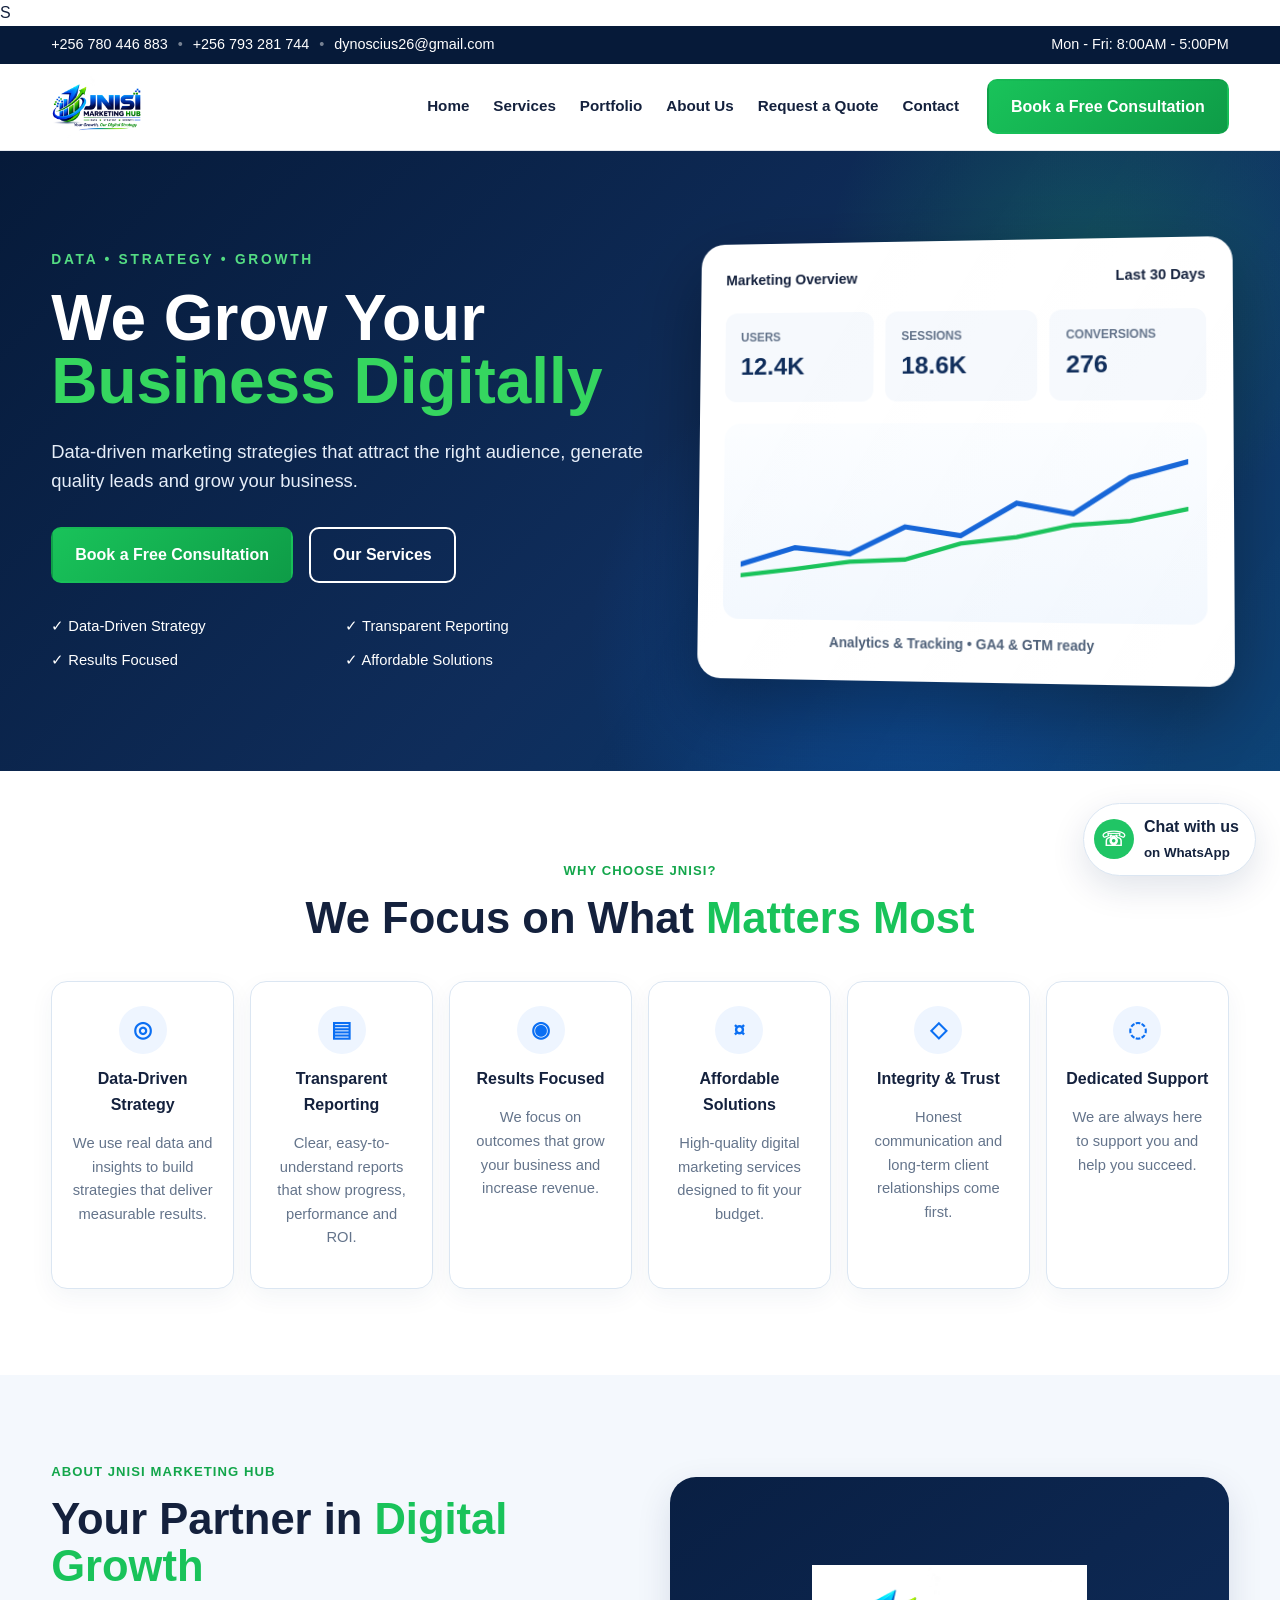
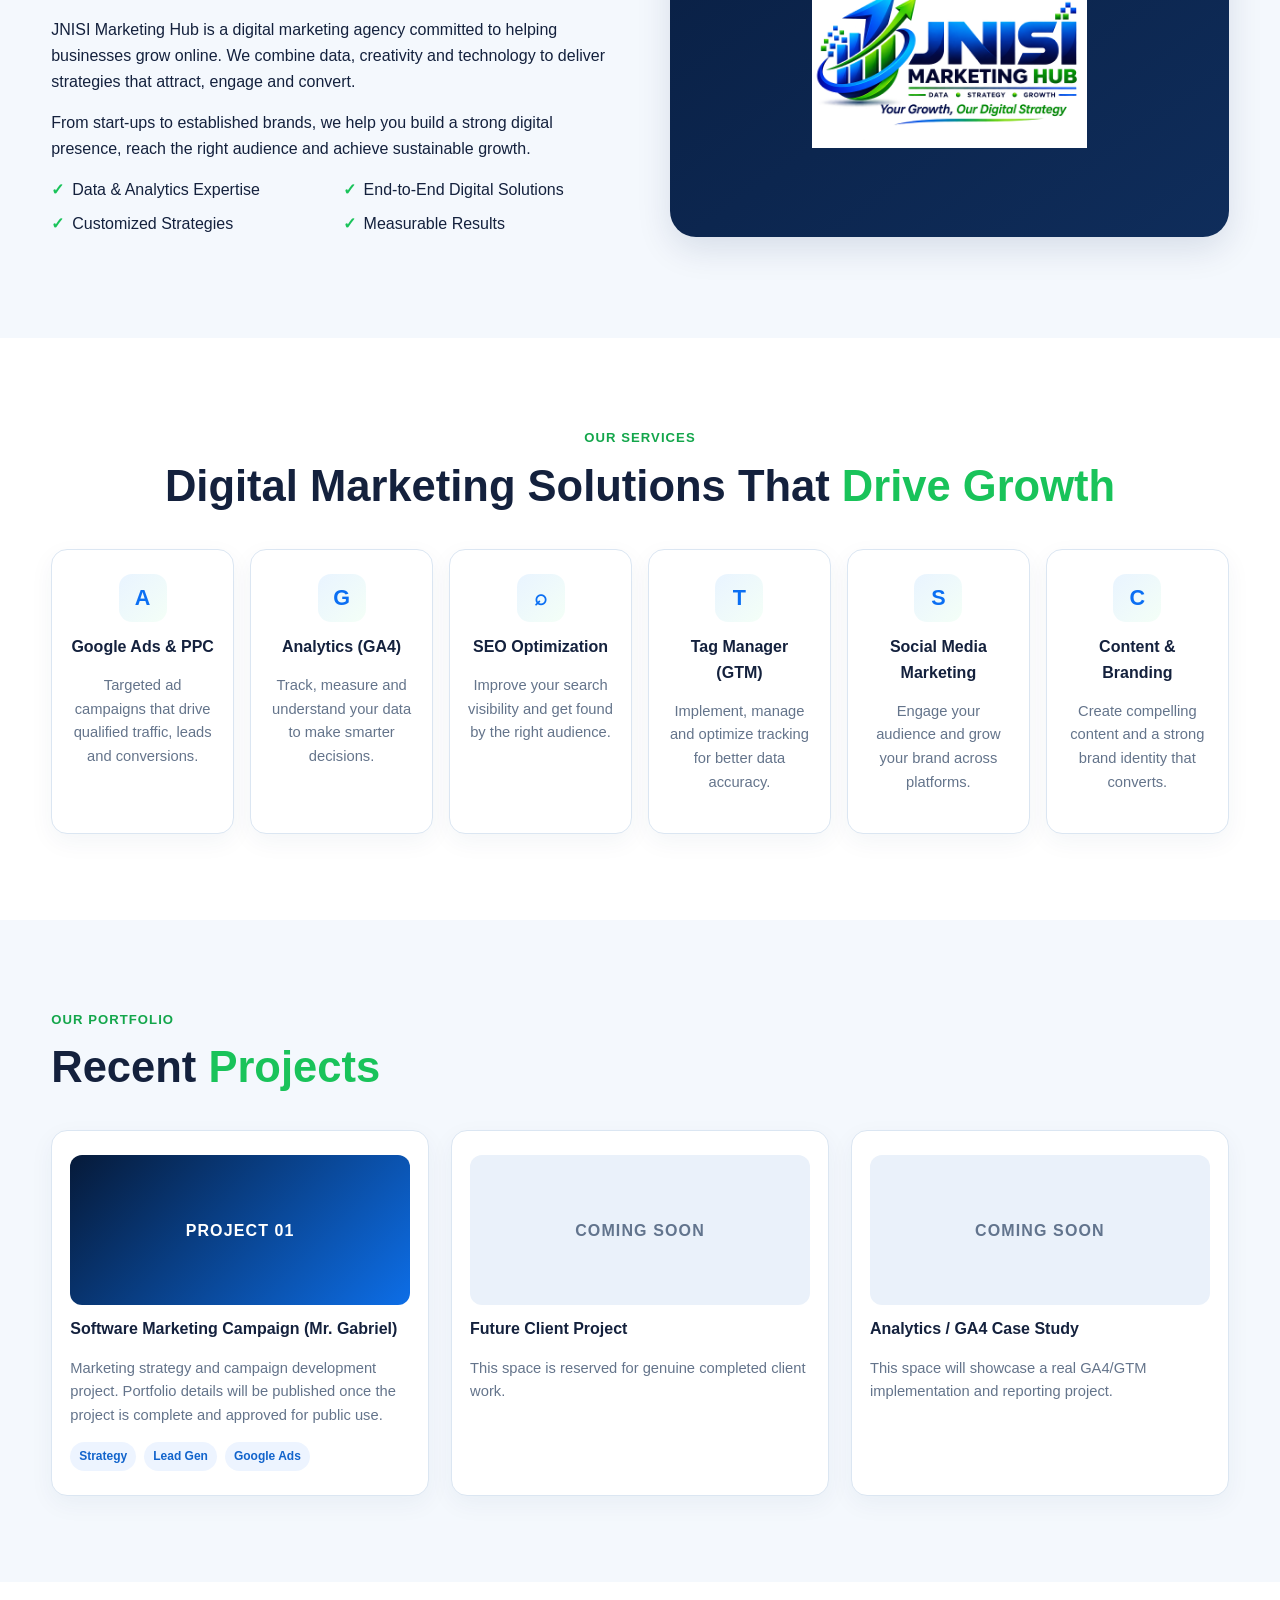
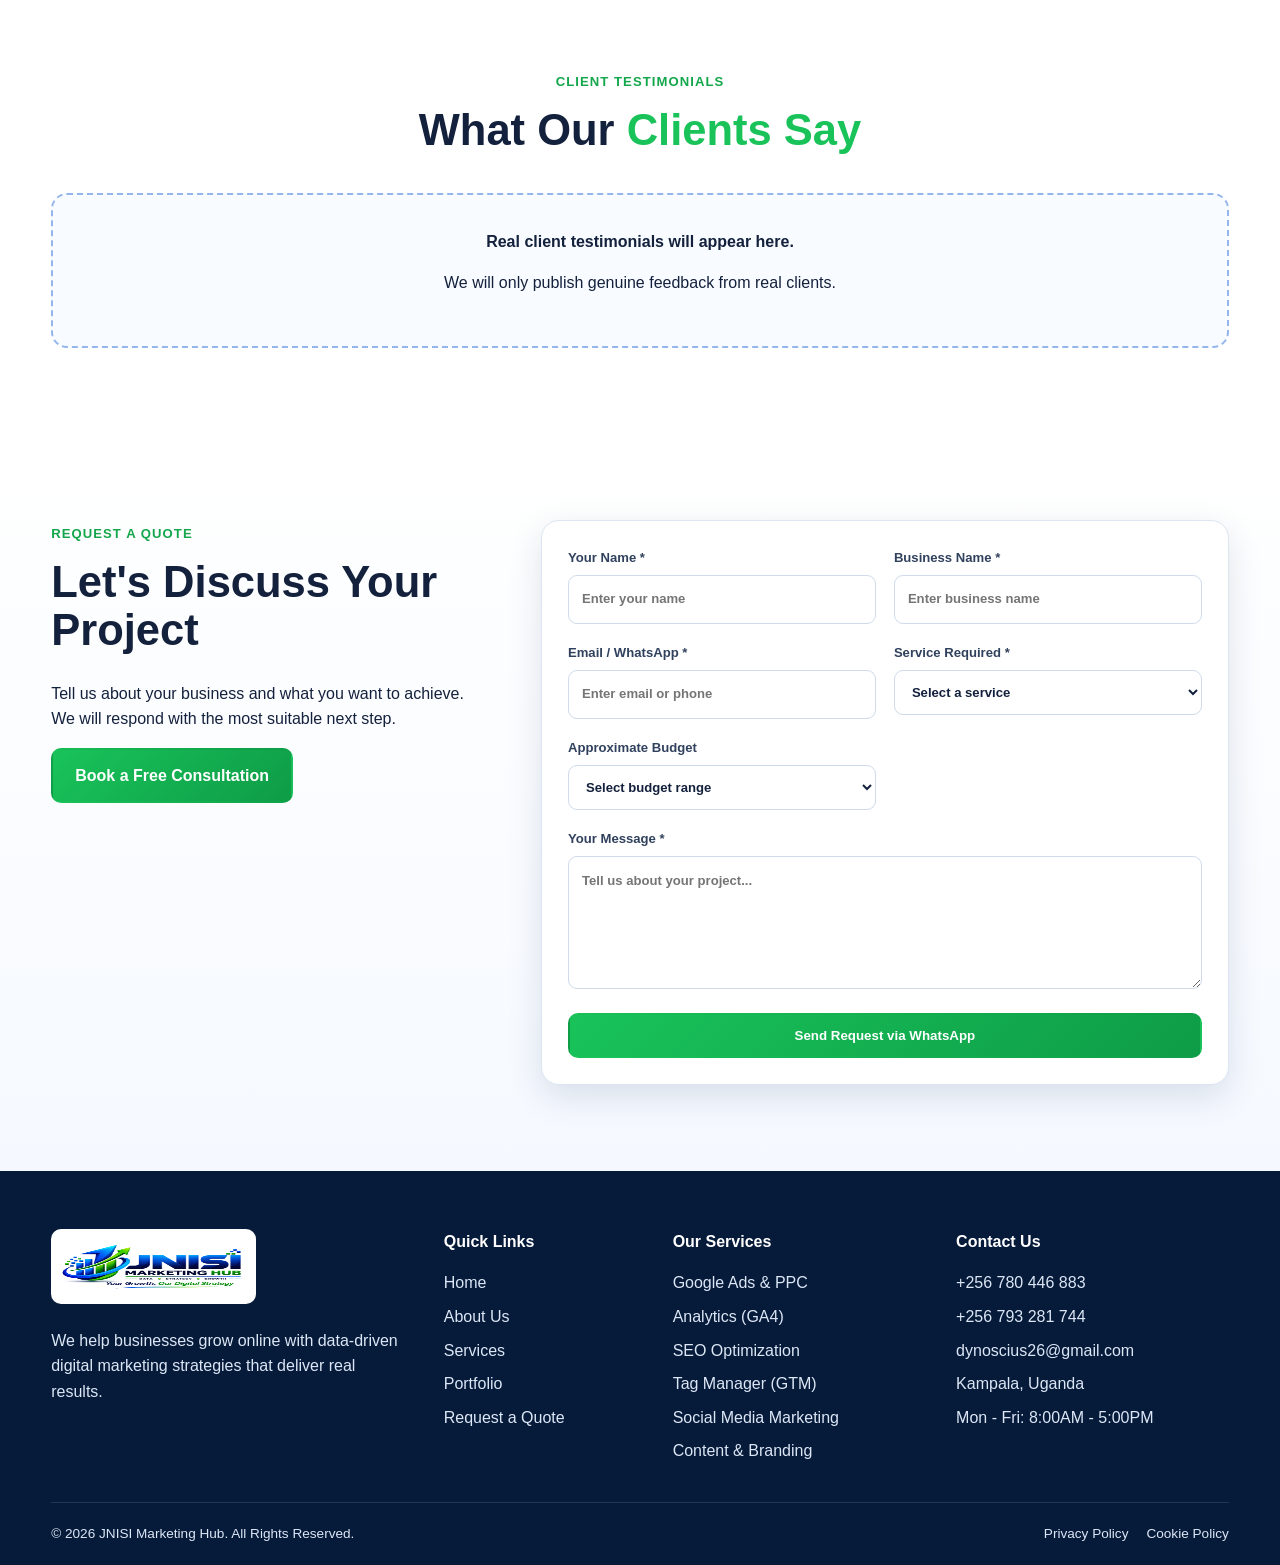
<file: index.html>
<!doctype html>
<html lang="en">
<head>
  <meta charset="utf-8" />
  <meta name="viewport" content="width=device-width, initial-scale=1" />
  <title>JNISI Marketing Hub | Data-Driven Digital Marketing</title>
  <meta name="description" content="JNISI Marketing Hub helps businesses grow through Google Ads, GA4 analytics, SEO, Google Tag Manager, social media marketing, and content strategy." />
  <meta name="theme-color" content="#0f2d5b" />
  <link rel="stylesheet" href="styles.css" />

  
  
  
  

  <script>
    (function(w,d,s,l,i){w[l]=w[l]||[];w[l].push({'gtm.start':
    new Date().getTime(),event:'gtm.js'});var f=d.getElementsByTagName(s)[0],
    j=d.createElement(s),dl=l!='dataLayer'?'&l='+l:'';j.async=true;j.src=
    'https://www.googletagmanager.com/gtm.js?id='+i+dl;f.parentNode.insertBefore(j,f);
    })(window,document,'script','dataLayer','GTM-57R56635');
  </script>
  

  <!--
  DIRECT GA4 OPTION
  If we use GTM to install GA4, this direct GA4 block is not needed.
  Otherwise replace G-XXXXXXXXXX with your Measurement ID and uncomment.

  <script async src="https://www.googletagmanager.com/gtag/js?id=G-XXXXXXXXXX"></script>
  <script>
    window.dataLayer = window.dataLayer || [];
    function gtag(){dataLayer.push(arguments);}
    gtag('js', new Date());
    gtag('config', 'G-XXXXXXXXXX');
  </script>
  -->
</head>
<body>
  <!-- Google Tag Manager (noscript) -->
<noscript><iframe src="https://www.googletagmanager.com/ns.html?id=GTM-57R56635"
height="0" width="0" style="display:none;visibility:hidden"></iframe></noscript>
<!-- End Google Tag Manager (noscript) -->S

  <div class="topbar">
    <div class="container topbar-inner">
      <div class="contact-mini">
        <a href="tel:+256780446883">+256 780 446 883</a>
        <span class="dot">•</span>
        <a href="tel:+256793281744">+256 793 281 744</a>
        <span class="dot">•</span>
        <a href="mailto:dynoscius26@gmail.com">dynoscius26@gmail.com</a>
      </div>
      <div>Mon - Fri: 8:00AM - 5:00PM</div>
    </div>
  </div>

  <header class="site-header">
    <div class="container nav-wrap">
      <a class="brand" href="#home" aria-label="JNISI Marketing Hub home">
        <img src="assets/jnisi-logo.png" alt="JNISI Marketing Hub logo" width="205" height="75">
      </a>

      <button class="menu-toggle" aria-label="Open menu" aria-expanded="false">☰</button>

      <nav class="main-nav" aria-label="Main navigation">
        <a href="#home">Home</a>
        <a href="#services">Services</a>
        <a href="#portfolio">Portfolio</a>
        <a href="#about">About Us</a>
        <a href="#quote">Request a Quote</a>
        <a href="#contact">Contact</a>
      </nav>

      <a class="btn btn-primary header-cta track-consultation"
         href="https://wa.me/256780446883?text=Hello%20JNISI%20Marketing%20Hub%2C%20I%20would%20like%20to%20book%20a%20free%20consultation."
         target="_blank" rel="noopener">
        Book a Free Consultation
      </a>
    </div>
  </header>

  <main>
    <section id="home" class="hero">
      <div class="container hero-grid">
        <div class="hero-copy">
          <div class="eyebrow">DATA • STRATEGY • GROWTH</div>
          <h1>We Grow Your <span>Business Digitally</span></h1>
          <p class="lead">Data-driven marketing strategies that attract the right audience, generate quality leads and grow your business.</p>

          <div class="hero-actions">
            <a class="btn btn-primary track-consultation"
               href="https://wa.me/256780446883?text=Hello%20JNISI%20Marketing%20Hub%2C%20I%20would%20like%20a%20free%20consultation."
               target="_blank" rel="noopener">Book a Free Consultation</a>
            <a class="btn btn-outline" href="#services">Our Services</a>
          </div>

          <div class="mini-benefits">
            <span>✓ Data-Driven Strategy</span>
            <span>✓ Transparent Reporting</span>
            <span>✓ Results Focused</span>
            <span>✓ Affordable Solutions</span>
          </div>
        </div>

        <div class="hero-panel" aria-label="Marketing analytics illustration">
          <div class="dashboard-card">
            <div class="dash-heading">
              <span>Marketing Overview</span>
              <span>Last 30 Days</span>
            </div>
            <div class="metrics">
              <div><strong>Users</strong><span>12.4K</span></div>
              <div><strong>Sessions</strong><span>18.6K</span></div>
              <div><strong>Conversions</strong><span>276</span></div>
            </div>
            <div class="chart">
              <svg viewBox="0 0 520 180" role="img" aria-label="Illustrative growth chart">
                <polyline points="0,145 65,125 130,132 195,100 260,110 325,72 390,84 455,42 520,24" fill="none" stroke="#1565d8" stroke-width="6" stroke-linecap="round" />
                <polyline points="0,158 65,150 130,141 195,138 260,119 325,111 390,97 455,92 520,78" fill="none" stroke="#19c35a" stroke-width="5" stroke-linecap="round" />
              </svg>
            </div>
            <div class="analytics-note">Analytics & Tracking • GA4 & GTM ready</div>
          </div>
        </div>
      </div>

      <a class="floating-whatsapp track-whatsapp"
         href="https://wa.me/256780446883?text=Hello%20JNISI%20Marketing%20Hub"
         target="_blank" rel="noopener" aria-label="Chat with JNISI Marketing Hub on WhatsApp">
        <span class="wa-icon">☏</span>
        <span>Chat with us<br><small>on WhatsApp</small></span>
      </a>
    </section>

    <section class="section" id="why">
      <div class="container">
        <div class="section-heading">
          <span>WHY CHOOSE JNISI?</span>
          <h2>We Focus on What <em>Matters Most</em></h2>
        </div>
        <div class="feature-grid">
          <article class="feature-card"><div class="icon">◎</div><h3>Data-Driven Strategy</h3><p>We use real data and insights to build strategies that deliver measurable results.</p></article>
          <article class="feature-card"><div class="icon">▤</div><h3>Transparent Reporting</h3><p>Clear, easy-to-understand reports that show progress, performance and ROI.</p></article>
          <article class="feature-card"><div class="icon">◉</div><h3>Results Focused</h3><p>We focus on outcomes that grow your business and increase revenue.</p></article>
          <article class="feature-card"><div class="icon">¤</div><h3>Affordable Solutions</h3><p>High-quality digital marketing services designed to fit your budget.</p></article>
          <article class="feature-card"><div class="icon">◇</div><h3>Integrity & Trust</h3><p>Honest communication and long-term client relationships come first.</p></article>
          <article class="feature-card"><div class="icon">◌</div><h3>Dedicated Support</h3><p>We are always here to support you and help you succeed.</p></article>
        </div>
      </div>
    </section>

    <section class="section alt" id="about">
      <div class="container split">
        <div>
          <div class="section-kicker">ABOUT JNISI MARKETING HUB</div>
          <h2>Your Partner in <span>Digital Growth</span></h2>
          <p>JNISI Marketing Hub is a digital marketing agency committed to helping businesses grow online. We combine data, creativity and technology to deliver strategies that attract, engage and convert.</p>
          <p>From start-ups to established brands, we help you build a strong digital presence, reach the right audience and achieve sustainable growth.</p>
          <ul class="check-list">
            <li>Data & Analytics Expertise</li>
            <li>End-to-End Digital Solutions</li>
            <li>Customized Strategies</li>
            <li>Measurable Results</li>
          </ul>
        </div>
        <div class="about-visual">
          <img src="assets/jnisi-logo.png" alt="JNISI Marketing Hub brand artwork" width="500" height="183">
        </div>
      </div>
    </section>

    <section class="section" id="services">
      <div class="container">
        <div class="section-heading">
          <span>OUR SERVICES</span>
          <h2>Digital Marketing Solutions That <em>Drive Growth</em></h2>
        </div>
        <div class="services-grid">
          <article class="service-card"><div class="service-icon">A</div><h3>Google Ads & PPC</h3><p>Targeted ad campaigns that drive qualified traffic, leads and conversions.</p></article>
          <article class="service-card"><div class="service-icon">G</div><h3>Analytics (GA4)</h3><p>Track, measure and understand your data to make smarter decisions.</p></article>
          <article class="service-card"><div class="service-icon">⌕</div><h3>SEO Optimization</h3><p>Improve your search visibility and get found by the right audience.</p></article>
          <article class="service-card"><div class="service-icon">T</div><h3>Tag Manager (GTM)</h3><p>Implement, manage and optimize tracking for better data accuracy.</p></article>
          <article class="service-card"><div class="service-icon">S</div><h3>Social Media Marketing</h3><p>Engage your audience and grow your brand across platforms.</p></article>
          <article class="service-card"><div class="service-icon">C</div><h3>Content & Branding</h3><p>Create compelling content and a strong brand identity that converts.</p></article>
        </div>
      </div>
    </section>

    <section class="section alt" id="portfolio">
      <div class="container">
        <div class="section-heading left">
          <span>OUR PORTFOLIO</span>
          <h2>Recent <em>Projects</em></h2>
        </div>
        <div class="portfolio-grid">
          <article class="project-card">
            <div class="project-thumb blue">PROJECT 01</div>
            <h3>Software Marketing Campaign (Mr. Gabriel)</h3>
            <p>Marketing strategy and campaign development project. Portfolio details will be published once the project is complete and approved for public use.</p>
            <div class="tags"><span>Strategy</span><span>Lead Gen</span><span>Google Ads</span></div>
          </article>
          <article class="project-card muted">
            <div class="project-thumb">COMING SOON</div>
            <h3>Future Client Project</h3>
            <p>This space is reserved for genuine completed client work.</p>
          </article>
          <article class="project-card muted">
            <div class="project-thumb">COMING SOON</div>
            <h3>Analytics / GA4 Case Study</h3>
            <p>This space will showcase a real GA4/GTM implementation and reporting project.</p>
          </article>
        </div>
      </div>
    </section>

    <section class="section" id="testimonials">
      <div class="container">
        <div class="section-heading">
          <span>CLIENT TESTIMONIALS</span>
          <h2>What Our <em>Clients Say</em></h2>
        </div>
        <div class="testimonial-placeholder">
          <strong>Real client testimonials will appear here.</strong>
          <p>We will only publish genuine feedback from real clients.</p>
        </div>
      </div>
    </section>

    <section class="section quote-section" id="quote">
      <div class="container quote-grid">
        <div class="quote-copy">
          <span>REQUEST A QUOTE</span>
          <h2>Let's Discuss Your Project</h2>
          <p>Tell us about your business and what you want to achieve. We will respond with the most suitable next step.</p>
          <a class="btn btn-primary track-consultation"
             href="https://wa.me/256780446883?text=Hello%20JNISI%20Marketing%20Hub%2C%20I%20would%20like%20to%20discuss%20a%20project."
             target="_blank" rel="noopener">Book a Free Consultation</a>
        </div>

        <form id="quoteForm" class="quote-form">
          <label>
            Your Name *
            <input type="text" name="name" required placeholder="Enter your name">
          </label>
          <label>
            Business Name *
            <input type="text" name="business" required placeholder="Enter business name">
          </label>
          <label>
            Email / WhatsApp *
            <input type="text" name="contact" required placeholder="Enter email or phone">
          </label>
          <label>
            Service Required *
            <select name="service" required>
              <option value="">Select a service</option>
              <option>Google Ads & PPC</option>
              <option>Analytics (GA4)</option>
              <option>SEO Optimization</option>
              <option>Google Tag Manager (GTM)</option>
              <option>Social Media Marketing</option>
              <option>Content & Branding</option>
              <option>Other</option>
            </select>
          </label>
          <label>
            Approximate Budget
            <select name="budget">
              <option value="">Select budget range</option>
              <option>Under UGX 500,000</option>
              <option>UGX 500,000 - 1,500,000</option>
              <option>UGX 1,500,000 - 5,000,000</option>
              <option>Above UGX 5,000,000</option>
              <option>Let's discuss</option>
            </select>
          </label>
          <label class="full">
            Your Message *
            <textarea name="message" required rows="5" placeholder="Tell us about your project..."></textarea>
          </label>
          <button class="btn btn-primary full track-quote" type="submit">Send Request via WhatsApp</button>
        </form>
      </div>
    </section>
  </main>

  <footer id="contact" class="footer">
    <div class="container footer-grid">
      <div>
        <img class="footer-logo" src="assets/jnisi-logo.png" alt="JNISI Marketing Hub logo" width="205" height="75">
        <p>We help businesses grow online with data-driven digital marketing strategies that deliver real results.</p>
      </div>

      <div>
        <h4>Quick Links</h4>
        <a href="#home">Home</a>
        <a href="#about">About Us</a>
        <a href="#services">Services</a>
        <a href="#portfolio">Portfolio</a>
        <a href="#quote">Request a Quote</a>
      </div>

      <div>
        <h4>Our Services</h4>
        <span>Google Ads & PPC</span>
        <span>Analytics (GA4)</span>
        <span>SEO Optimization</span>
        <span>Tag Manager (GTM)</span>
        <span>Social Media Marketing</span>
        <span>Content & Branding</span>
      </div>

      <div>
        <h4>Contact Us</h4>
        <a href="tel:+256780446883">+256 780 446 883</a>
        <a href="tel:+256793281744">+256 793 281 744</a>
        <a href="mailto:dynoscius26@gmail.com">dynoscius26@gmail.com</a>
        <span>Kampala, Uganda</span>
        <span>Mon - Fri: 8:00AM - 5:00PM</span>
      </div>
    </div>

    <div class="container footer-bottom">
      <span>© 2026 JNISI Marketing Hub. All Rights Reserved.</span>
      <div>
        <a href="privacy.html">Privacy Policy</a>
        <a href="cookies.html">Cookie Policy</a>
      </div>
    </div>
  </footer>

  <script src="script.js"></script>
</body>
</html>
</file>
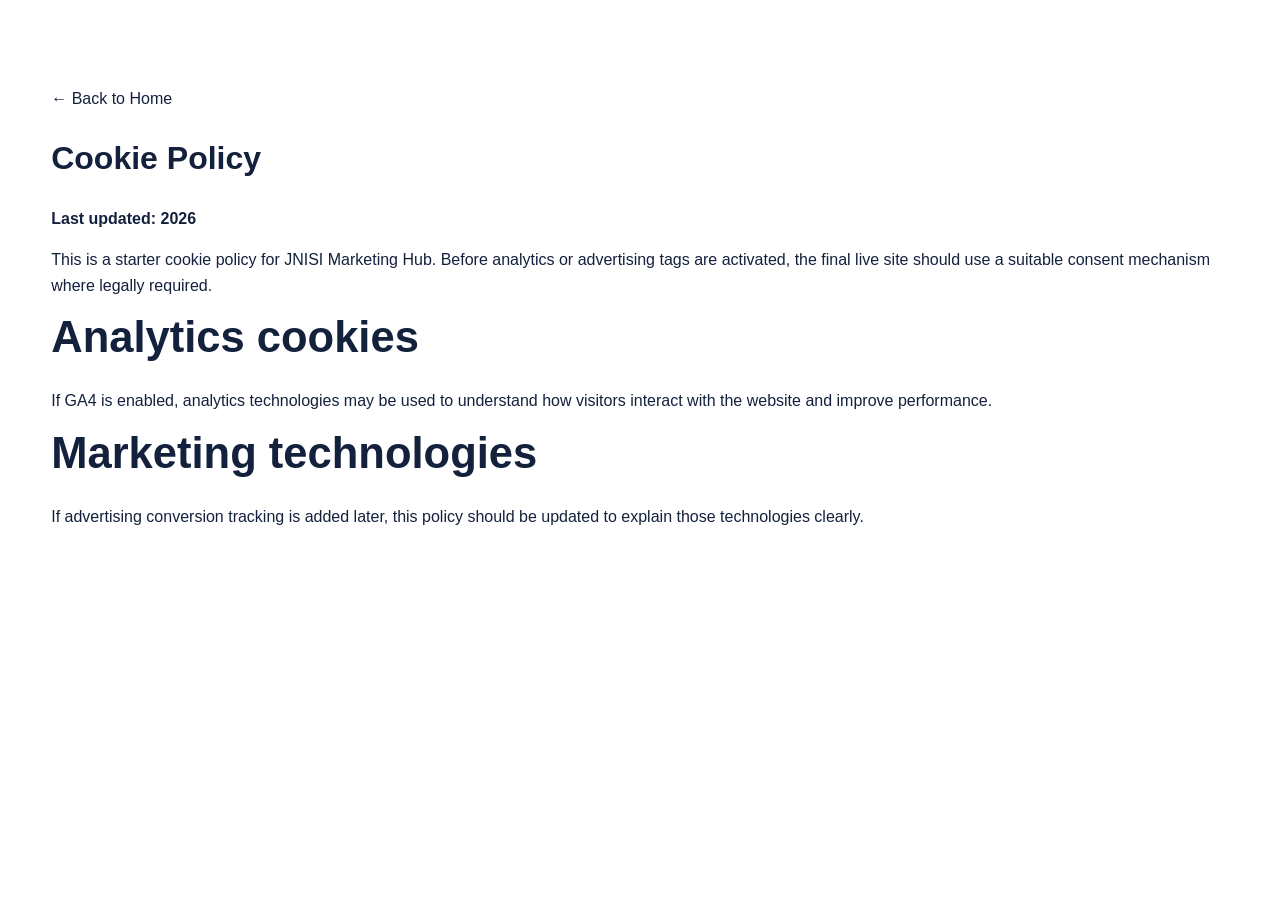
<file: cookies.html>
<!doctype html>
<html lang="en">
<head>
  <meta charset="utf-8">
  <meta name="viewport" content="width=device-width, initial-scale=1">
  <title>Cookie Policy | JNISI Marketing Hub</title>
  <link rel="stylesheet" href="styles.css">
</head>
<body>
  <main class="section">
    <div class="container">
      <a href="index.html">← Back to Home</a>
      <h1>Cookie Policy</h1>
      <p><strong>Last updated: 2026</strong></p>
      <p>This is a starter cookie policy for JNISI Marketing Hub. Before analytics or advertising tags are activated, the final live site should use a suitable consent mechanism where legally required.</p>
      <h2>Analytics cookies</h2>
      <p>If GA4 is enabled, analytics technologies may be used to understand how visitors interact with the website and improve performance.</p>
      <h2>Marketing technologies</h2>
      <p>If advertising conversion tracking is added later, this policy should be updated to explain those technologies clearly.</p>
    </div>
  </main>
</body>
</html>
</file>
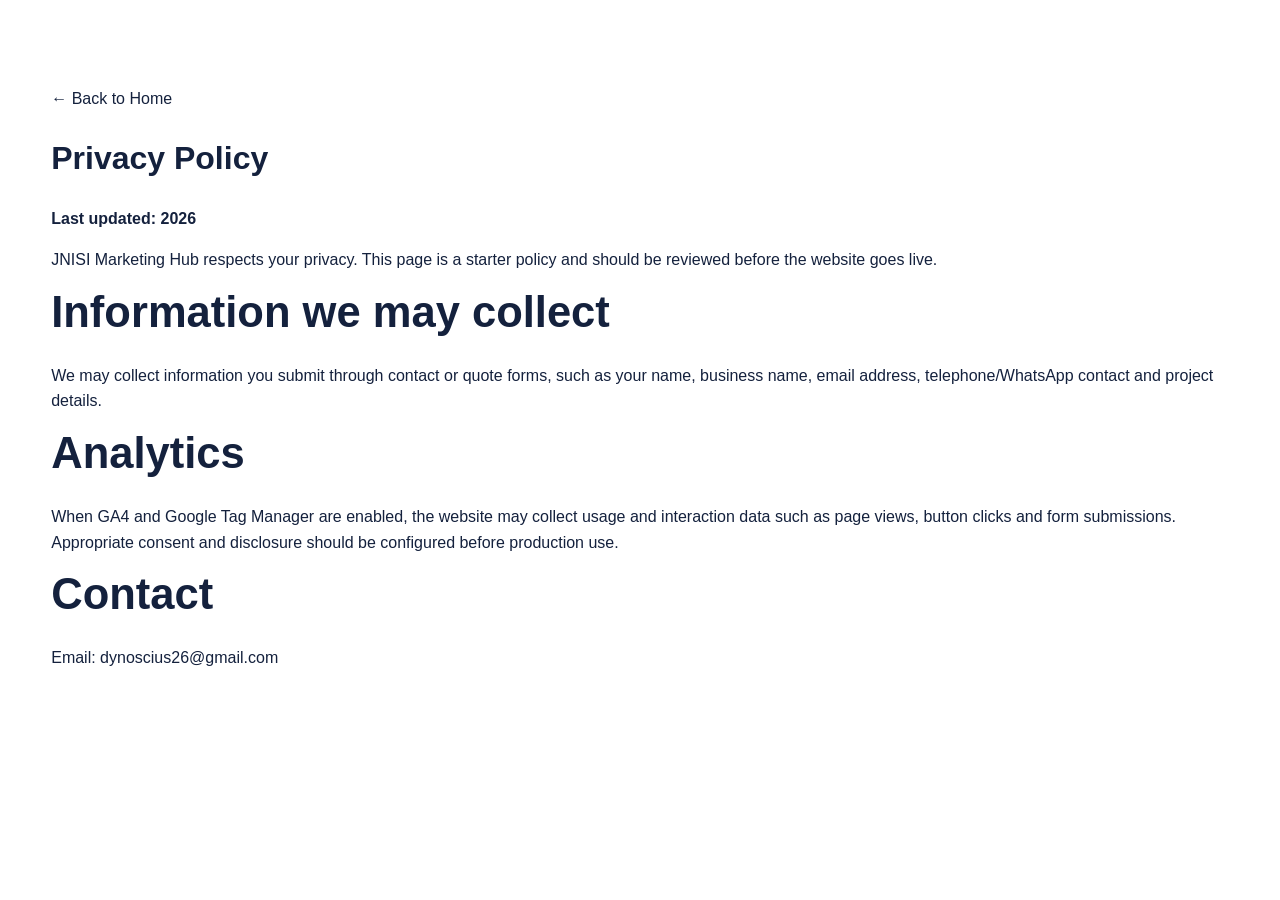
<file: privacy.html>
<!doctype html>
<html lang="en">
<head>
  <meta charset="utf-8">
  <meta name="viewport" content="width=device-width, initial-scale=1">
  <title>Privacy Policy | JNISI Marketing Hub</title>
  <link rel="stylesheet" href="styles.css">
</head>
<body>
  <main class="section">
    <div class="container">
      <a href="index.html">← Back to Home</a>
      <h1>Privacy Policy</h1>
      <p><strong>Last updated: 2026</strong></p>
      <p>JNISI Marketing Hub respects your privacy. This page is a starter policy and should be reviewed before the website goes live.</p>
      <h2>Information we may collect</h2>
      <p>We may collect information you submit through contact or quote forms, such as your name, business name, email address, telephone/WhatsApp contact and project details.</p>
      <h2>Analytics</h2>
      <p>When GA4 and Google Tag Manager are enabled, the website may collect usage and interaction data such as page views, button clicks and form submissions. Appropriate consent and disclosure should be configured before production use.</p>
      <h2>Contact</h2>
      <p>Email: <a href="mailto:dynoscius26@gmail.com">dynoscius26@gmail.com</a></p>
    </div>
  </main>
</body>
</html>
</file>
<file: styles.css>
:root{
  --navy:#0f2d5b;
  --navy-2:#061a39;
  --blue:#0b6ff3;
  --green:#19c35a;
  --text:#14213d;
  --muted:#64748b;
  --surface:#ffffff;
  --soft:#f4f8fd;
  --line:#dbe6f2;
  --shadow:0 12px 35px rgba(10,35,80,.12);
}
*{box-sizing:border-box}
html{scroll-behavior:smooth}
body{margin:0;font-family:Arial,Helvetica,sans-serif;color:var(--text);background:#fff;line-height:1.6}
img{max-width:100%;display:block}
a{text-decoration:none;color:inherit}
.container{width:min(1180px,92%);margin:0 auto}
.topbar{background:var(--navy-2);color:#fff;font-size:.9rem}
.topbar-inner{min-height:38px;display:flex;justify-content:space-between;align-items:center;gap:16px}
.contact-mini{display:flex;gap:10px;flex-wrap:wrap}
.dot{opacity:.45}
.site-header{position:sticky;top:0;z-index:50;background:rgba(255,255,255,.97);backdrop-filter:blur(12px);border-bottom:1px solid rgba(15,45,91,.1)}
.nav-wrap{display:flex;align-items:center;gap:28px;min-height:86px}
.brand{width:225px;display:block}
.brand img{height:62px;width:auto;object-fit:contain;object-position:left center}
.main-nav{display:flex;gap:24px;margin-left:auto;align-items:center}
.main-nav a{font-weight:700;font-size:.95rem}
.main-nav a:hover{color:var(--blue)}
.menu-toggle{display:none;border:0;background:transparent;font-size:1.7rem}
.btn{display:inline-flex;align-items:center;justify-content:center;gap:8px;padding:13px 22px;border-radius:10px;font-weight:800;border:2px solid transparent;transition:.2s ease;cursor:pointer}
.btn:hover{transform:translateY(-1px)}
.btn-primary{color:#fff;background:linear-gradient(135deg,var(--green),#0e9c47)}
.btn-outline{color:#fff;border-color:#fff;background:transparent}
.header-cta{white-space:nowrap}
.hero{position:relative;background:
 radial-gradient(circle at 85% 20%,rgba(25,195,90,.22),transparent 22%),
 radial-gradient(circle at 70% 80%,rgba(11,111,243,.30),transparent 30%),
 linear-gradient(135deg,#061a39,#0f2d5b 55%,#063d73);
 color:#fff;overflow:hidden}
.hero:after{content:"";position:absolute;inset:0;background:linear-gradient(120deg,transparent 55%,rgba(255,255,255,.03));pointer-events:none}
.hero-grid{min-height:620px;display:grid;grid-template-columns:1.05fr .95fr;gap:50px;align-items:center;padding:82px 0}
.eyebrow{color:#54dc83;font-weight:900;letter-spacing:.2em;font-size:.86rem}
.hero h1{font-size:clamp(3rem,5vw,5.4rem);line-height:.98;margin:16px 0 24px}
.hero h1 span{display:block;color:#35d65f}
.lead{max-width:650px;font-size:1.15rem;color:#e6eef9}
.hero-actions{display:flex;gap:16px;flex-wrap:wrap;margin:32px 0}
.mini-benefits{display:grid;grid-template-columns:repeat(2,minmax(0,1fr));gap:10px 18px;max-width:570px;font-size:.92rem}
.hero-panel{position:relative}
.dashboard-card{background:#fff;color:var(--text);border-radius:24px;padding:26px;box-shadow:0 28px 75px rgba(0,0,0,.35);transform:perspective(1100px) rotateY(-5deg) rotateX(2deg)}
.dash-heading{display:flex;justify-content:space-between;font-weight:800;font-size:.9rem}
.metrics{display:grid;grid-template-columns:repeat(3,1fr);gap:12px;margin:22px 0}
.metrics div{background:#f6f9fd;padding:16px;border-radius:12px}
.metrics strong{display:block;color:#64748b;font-size:.75rem;text-transform:uppercase}
.metrics span{font-size:1.55rem;font-weight:900;color:var(--navy)}
.chart{border-radius:16px;background:linear-gradient(#fbfdff,#f3f8fe);padding:18px}
.analytics-note{text-align:center;margin-top:12px;color:#4d5f78;font-weight:700;font-size:.86rem}
.floating-whatsapp{position:fixed;right:24px;bottom:24px;z-index:100;background:#fff;color:#15233e;border-radius:999px;padding:10px 16px 10px 10px;display:flex;align-items:center;gap:10px;box-shadow:var(--shadow);border:1px solid #dbe6f2;font-weight:800}
.wa-icon{width:40px;height:40px;border-radius:50%;background:#20c565;color:#fff;display:grid;place-items:center;font-size:1.25rem}
.section{padding:86px 0}
.section.alt{background:var(--soft)}
.section-heading{text-align:center;margin-bottom:38px}
.section-heading.left{text-align:left}
.section-heading>span,.section-kicker,.quote-copy>span{font-weight:900;color:#13a64b;font-size:.82rem;letter-spacing:.08em}
.section h2{font-size:clamp(2rem,3.4vw,3.2rem);line-height:1.1;margin:.3em 0 .6em}
.section h2 span,.section h2 em{color:var(--green);font-style:normal}
.feature-grid,.services-grid{display:grid;grid-template-columns:repeat(6,1fr);gap:16px}
.feature-card,.service-card,.project-card{background:#fff;border:1px solid var(--line);border-radius:16px;padding:24px 18px;box-shadow:0 8px 24px rgba(16,50,90,.05)}
.feature-card{text-align:center}
.icon,.service-icon{width:48px;height:48px;border-radius:50%;display:grid;place-items:center;margin:0 auto 12px;background:#eef5ff;color:var(--blue);font-size:1.35rem;font-weight:900}
.feature-card h3,.service-card h3,.project-card h3{font-size:1rem;margin:.7em 0}
.feature-card p,.service-card p,.project-card p{color:var(--muted);font-size:.92rem}
.split{display:grid;grid-template-columns:1fr 1fr;gap:60px;align-items:center}
.check-list{display:grid;grid-template-columns:1fr 1fr;gap:8px 24px;padding:0;list-style:none}
.check-list li:before{content:"✓";color:var(--green);font-weight:900;margin-right:8px}
.about-visual{background:linear-gradient(145deg,#091f43,#0f2d5b);border-radius:26px;min-height:360px;display:grid;place-items:center;padding:42px;box-shadow:var(--shadow)}
.about-visual img{max-height:220px;object-fit:contain}
.service-card{text-align:center}
.service-icon{border-radius:13px;background:linear-gradient(135deg,#e9f4ff,#f4fff7)}
.portfolio-grid{display:grid;grid-template-columns:repeat(3,1fr);gap:22px}
.project-thumb{height:150px;border-radius:12px;background:#eaf1fa;color:#62748d;display:grid;place-items:center;font-weight:900;letter-spacing:.07em}
.project-thumb.blue{background:linear-gradient(135deg,#061a39,#0d6ee7);color:#fff}
.tags{display:flex;gap:8px;flex-wrap:wrap;margin-top:14px}
.tags span{padding:5px 9px;border-radius:999px;background:#edf4ff;color:#1264cc;font-size:.75rem;font-weight:800}
.testimonial-placeholder{border:2px dashed #94b6ec;border-radius:16px;padding:34px;text-align:center;background:#f8fbff}
.quote-section{background:linear-gradient(180deg,#fff,#f5f9ff)}
.quote-grid{display:grid;grid-template-columns:.78fr 1.22fr;gap:50px;align-items:start}
.quote-form{display:grid;grid-template-columns:repeat(2,1fr);gap:18px;background:#fff;border:1px solid var(--line);padding:26px;border-radius:18px;box-shadow:var(--shadow)}
.quote-form label{font-size:.82rem;font-weight:800;color:#30415d}
.quote-form input,.quote-form select,.quote-form textarea{width:100%;margin-top:7px;padding:13px;border:1px solid #cfdbea;border-radius:9px;font:inherit;color:var(--text);background:#fff}
.quote-form textarea{resize:vertical}
.full{grid-column:1/-1}
.footer{background:var(--navy-2);color:#dce7f6;padding:58px 0 20px}
.footer-grid{display:grid;grid-template-columns:1.3fr .7fr .9fr 1fr;gap:38px}
.footer-grid>div{display:flex;flex-direction:column;gap:8px}
.footer-grid h4{color:#fff;margin:0 0 8px}
.footer-logo{max-width:205px;background:#fff;border-radius:10px;padding:8px}
.footer-bottom{border-top:1px solid rgba(255,255,255,.12);margin-top:38px;padding-top:20px;display:flex;justify-content:space-between;gap:20px;font-size:.85rem}
.footer-bottom div{display:flex;gap:18px}

@media (max-width:1000px){
  .main-nav,.header-cta{display:none}
  .menu-toggle{display:block;margin-left:auto}
  .main-nav.open{display:flex;position:absolute;top:86px;left:4%;right:4%;background:#fff;padding:20px;flex-direction:column;box-shadow:var(--shadow);border-radius:14px}
  .hero-grid{grid-template-columns:1fr;min-height:auto}
  .hero-panel{max-width:700px}
  .feature-grid,.services-grid{grid-template-columns:repeat(3,1fr)}
  .portfolio-grid{grid-template-columns:1fr 1fr}
  .footer-grid{grid-template-columns:1fr 1fr}
}
@media (max-width:700px){
  .topbar-inner{flex-direction:column;align-items:flex-start;padding:8px 0}
  .brand{width:190px}
  .brand img{height:52px}
  .hero-grid{padding:62px 0}
  .hero h1{font-size:3.2rem}
  .mini-benefits{grid-template-columns:1fr}
  .feature-grid,.services-grid,.portfolio-grid,.split,.quote-grid,.footer-grid{grid-template-columns:1fr}
  .quote-form{grid-template-columns:1fr}
  .full{grid-column:auto}
  .check-list{grid-template-columns:1fr}
  .floating-whatsapp{right:12px;bottom:12px}
  .footer-bottom{flex-direction:column}
}
</file>
